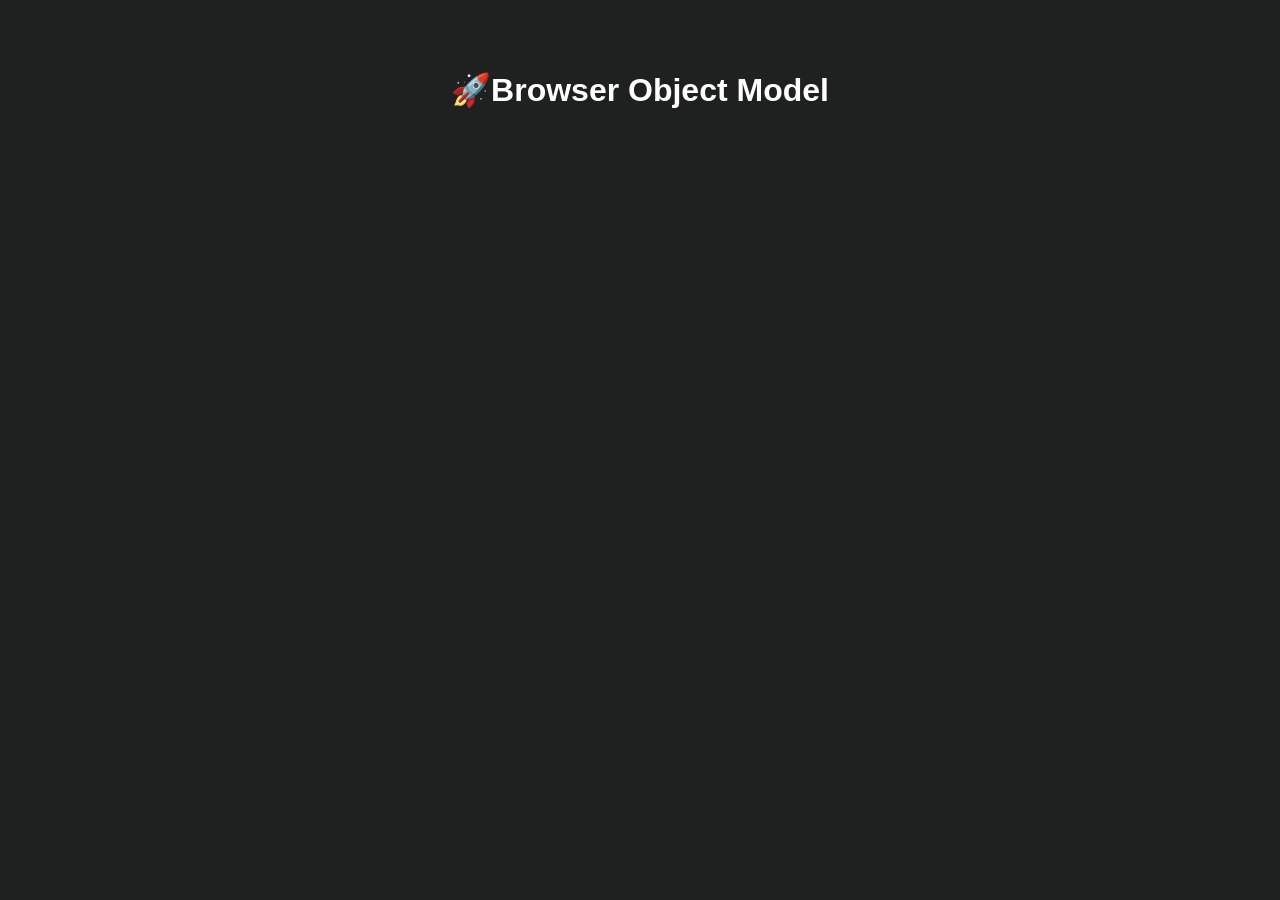
<file: JS/Clase 14/index.html>
<!doctype html>
<html lang="en">
  <head>
    <meta charset="UTF-8" />
    <meta name="viewport" content="width=device-width, initial-scale=1.0" />
    <title>BOM</title>

    <style>
      body {
        background-color: #1f2020;
        color: white;
      }
      main {
        display: flex;
        justify-content: center;
        margin-top: 50px;
        h1 {
          font-family: Arial, Helvetica, sans-serif;
        }
      }
    </style>
  </head>
  <body>
    <header></header>
    <main>
      <h1>🚀Browser Object Model</h1>
    </main>
    <footer></footer>
    <script>
      //   console.log("Ancho visible:", window.innerWidth, "px");
      //   console.log("Alto visible:", window.innerHeight, "px");

      window.addEventListener("resize", () => {
        console.log(
          `Nuevo tamaño: ${window.innerWidth} x ${window.innerHeight}`,
        );
      });

      //Mensajes
      //   alert("Bienvenidos a la clase!!");
      //   const quiereContinuar = confirm("¿Desea continuar?");

      // console.log("Respuesta: " + quiereContinuar);

      // const nombre = prompt("Ingresa tu nombre");
      // console.log("Usuario: " + nombre);

      //Location
      console.log("URL Completa: " + location.href);
      console.log("Dominio: " + location.hostname);
      console.log("Ruta: " + location.pathname);

      //Redireccionar a otra web
      function redirectRolling() {
        location.href = "https://web.rollingcodeschool.com";
      }

      function recargaWeb() {
        location.reload();
      }

      //navigator
      console.log("Idioma: " + navigator.language);

      //Estado de la conexión
      console.log("¿Estás en línea?: " + navigator.onLine);

      //Detectar cambios de conexión
      window.addEventListener("offline", () =>
        alert("Perdiste la conexión!😭"),
      );
      window.addEventListener("online", () =>
        alert("Conexión restablecida!😉"),
      );

      //History
      function webNext() {
        history.forward();
      }

      function webBack() {
        history.back();
      }

      console.log("Páginas en el historial: " + history.length);

      function inspeccionarNavegador() {
        const confirmacion = confirm(
          "¿Querés ver la información del navegador?",
        );

        if (confirmacion) {
          console.clear();
          console.log(
            "%c=== REPORTE DEL BOM ===",
            "color: cyan; font-weight: bold; font-size:14px",
          );
          console.log("Ancho de la ventana: " + window.innerWidth + "px");
          console.log("URL actual: " + location.href);
          console.log("Navegador en idioma: " + navigator.language);
          console.log("Conectado a internet: ", navigator.onLine ? "Sí" : "No");
        } else {
          alert("Operación cancelada.");
        }
      }

      const options = {
        enableHighAccuracy: true,
        timeout: 5000,
        maximumAge: 0,
      };

      function success(pos) {
        const crd = pos.coords;

        console.log("Tu ubicación actual es:");
        console.log(`Latitud : ${crd.latitude}`);
        console.log(`Longitud: ${crd.longitude}`);
        console.log(`Más o menos ${crd.accuracy} metros.`);
      }

      function error(err) {
        console.warn(`ERROR(${err.code}): ${err.message}`);
      }

      navigator.geolocation.getCurrentPosition(success, error, options);
    </script>
  </body>
</html>
</file>
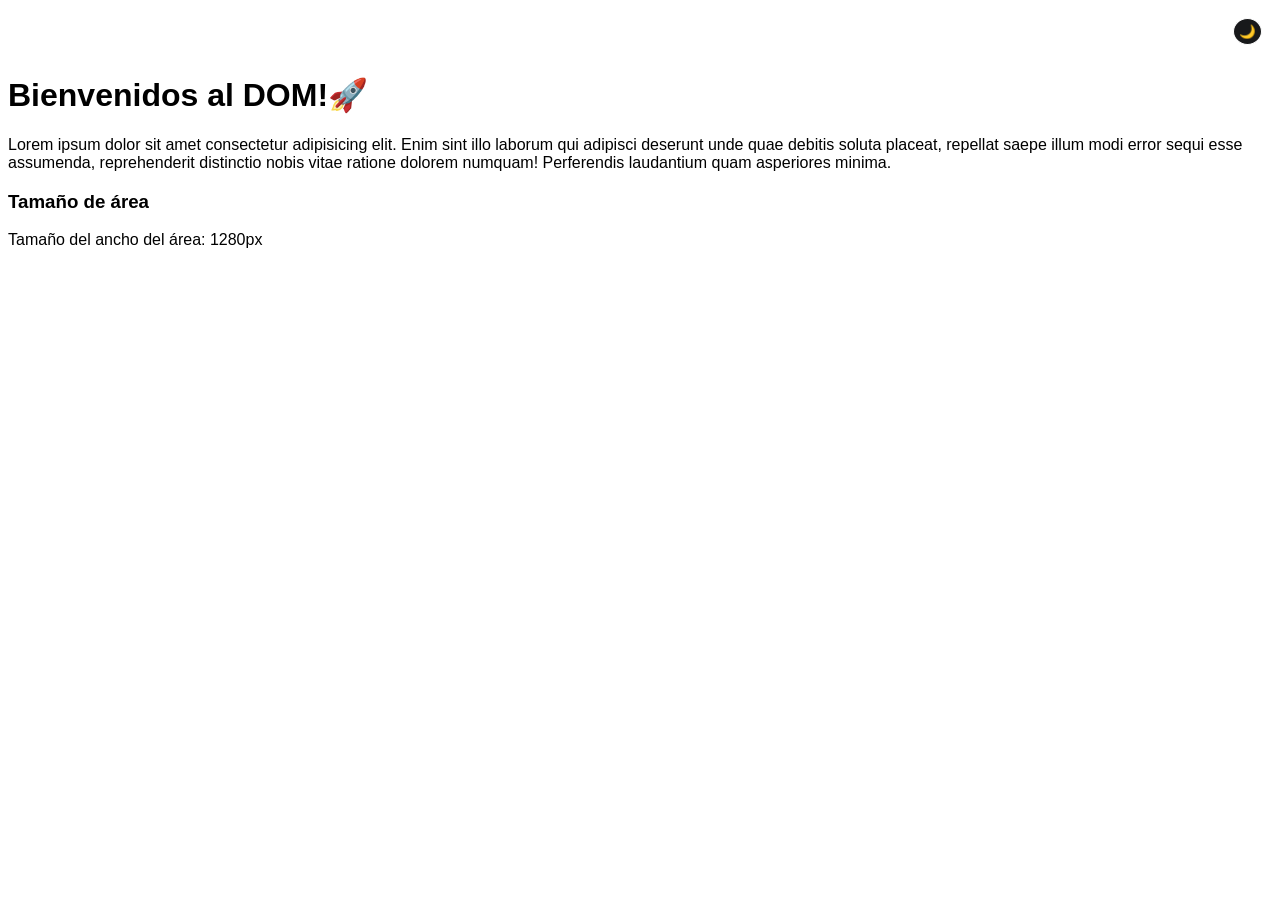
<file: JS/Clase 15/index.html>
<!doctype html>
<html lang="en">
  <head>
    <meta charset="UTF-8" />
    <meta name="viewport" content="width=device-width, initial-scale=1.0" />
    <link rel="stylesheet" href="./style.css" />
    <title>Document</title>
  </head>
  <body>
    <header>
      <div class="container-btn">
        <button id="btn-mode">🌙</button>
      </div>
    </header>
    <main>
      <h1>Bienvenidos al DOM!🚀</h1>
      <p>
        Lorem ipsum dolor sit amet consectetur adipisicing elit. Enim sint illo
        laborum qui adipisci deserunt unde quae debitis soluta placeat, repellat
        saepe illum modi error sequi esse assumenda, reprehenderit distinctio
        nobis vitae ratione dolorem numquam! Perferendis laudantium quam
        asperiores minima.
      </p>
      <section>
        <h3>Tamaño de área</h3>
        <p>
          Tamaño del ancho del área:
          <span id="width"></span>px
        </p>
      </section>
    </main>
    <footer></footer>

    <script>
      const changeMode = () => {
        document.body.classList.toggle("dark-mode");
      };
      document.querySelector("#width").textContent = window.innerWidth;

      window.addEventListener("resize", () => {
        document.querySelector("#width").textContent = window.innerWidth;
      });

      //   document.body.addEventListener("click", (evento) => {
      //     console.log(evento.target);
      //     const validar = confirm("Está seguro que quiere eliminar el nodo?");
      //     if (validar) {
      //       evento.target.style.display = "none";
      //     }
      //   });
      document.querySelector("h1").addEventListener("click", () => {
        document.querySelector("h1").classList.toggle("titulo-grande");
      });

      document.querySelector("#btn-mode").addEventListener("click", changeMode);
    </script>
    <!-- <script src="./time.js"></script> -->
  </body>
</html>
</file>
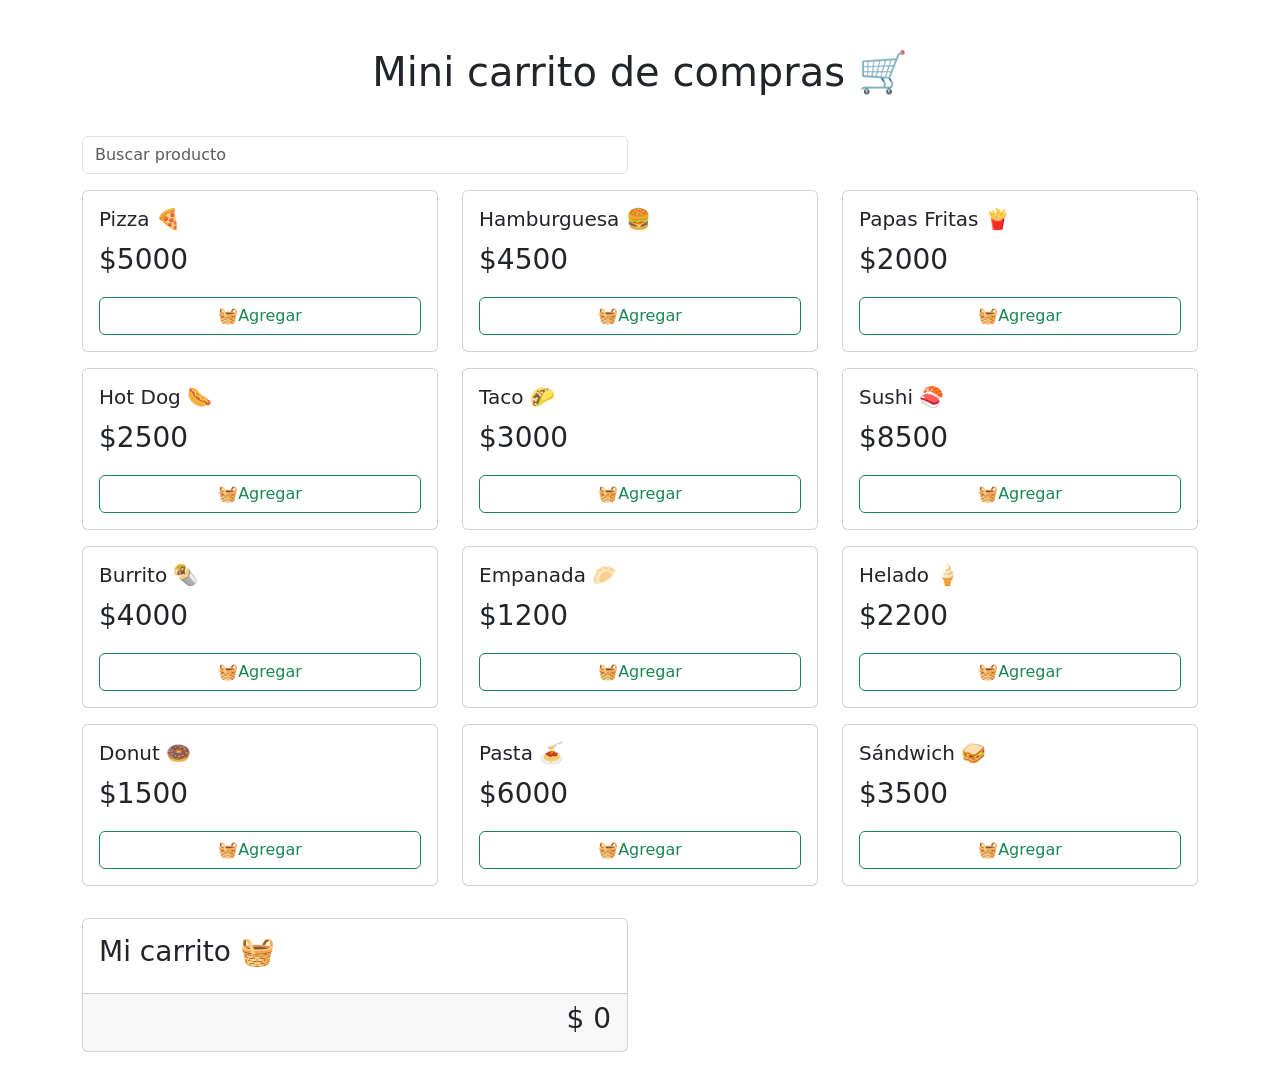
<file: JS/DOM_practica/index.html>
<!doctype html>
<html lang="en">
  <head>
    <meta charset="utf-8" />
    <meta name="viewport" content="width=device-width, initial-scale=1" />
    <title>Práctica DOM</title>
    <link
      href="https://cdn.jsdelivr.net/npm/bootstrap@5.3.8/dist/css/bootstrap.min.css"
      rel="stylesheet"
      integrity="sha384-sRIl4kxILFvY47J16cr9ZwB07vP4J8+LH7qKQnuqkuIAvNWLzeN8tE5YBujZqJLB"
      crossorigin="anonymous"
    />
    <style>
      .pointer {
        cursor: pointer;
      }
    </style>
  </head>
  <body>
    <header></header>

    <main>
      <div class="container mb-3">
        <div class="row pt-5">
          <div class="col text-center mb-3">
            <h1>Mini carrito de compras 🛒</h1>
          </div>
        </div>
        <div class="row my-3">
          <div class="col col-md-6">
            <form>
              <input
                name="buscador"
                type="text"
                class="form-control"
                id="search-input"
                placeholder="Buscar producto"
              />
            </form>
          </div>
        </div>
        <div
          id="container-cards"
          class="row row-cols-1 row-cols-md-3 mb-3"
        ></div>
        <div class="row">
          <div class="col-12 col-md-6">
            <div class="card">
              <div class="card-body">
                <h3>Mi carrito 🧺</h3>
                <div id="container-cart"></div>
              </div>
              <div class="card-footer">
                <div class="d-flex justify-content-end">
                  <h3>$ <span id="tot">0</span></h3>
                  <!--  <p>Propina: <span id="propina">$ 1200</span></p>
                  <p>impuesto: <span id="impuesto">$ 2000</span></p>
                  <h3>Total <span id="total-final"></span></h3> -->
                </div>
              </div>
            </div>
          </div>
        </div>
      </div>
    </main>

    <footer></footer>

    <script
      src="https://cdn.jsdelivr.net/npm/bootstrap@5.3.8/dist/js/bootstrap.bundle.min.js"
      integrity="sha384-FKyoEForCGlyvwx9Hj09JcYn3nv7wiPVlz7YYwJrWVcXK/BmnVDxM+D2scQbITxI"
      crossorigin="anonymous"
    ></script>

    <script src="app.js"></script>
  </body>
</html>
</file>
<file: JS/Clase 15/style.css>
body {
  font-family: Arial, Helvetica, sans-serif;
}
.container-btn {
  display: flex;
  justify-content: end;
  padding: 10px;
  button {
    border: solid 1px white;
    background-color: #18191b;
    border-radius: 50%;
    padding: 5px;
  }
}

.dark-mode {
  background-color: #18191b;
  color: aliceblue;
}

.titulo-grande {
  font-size: 80px;
}
</file>
